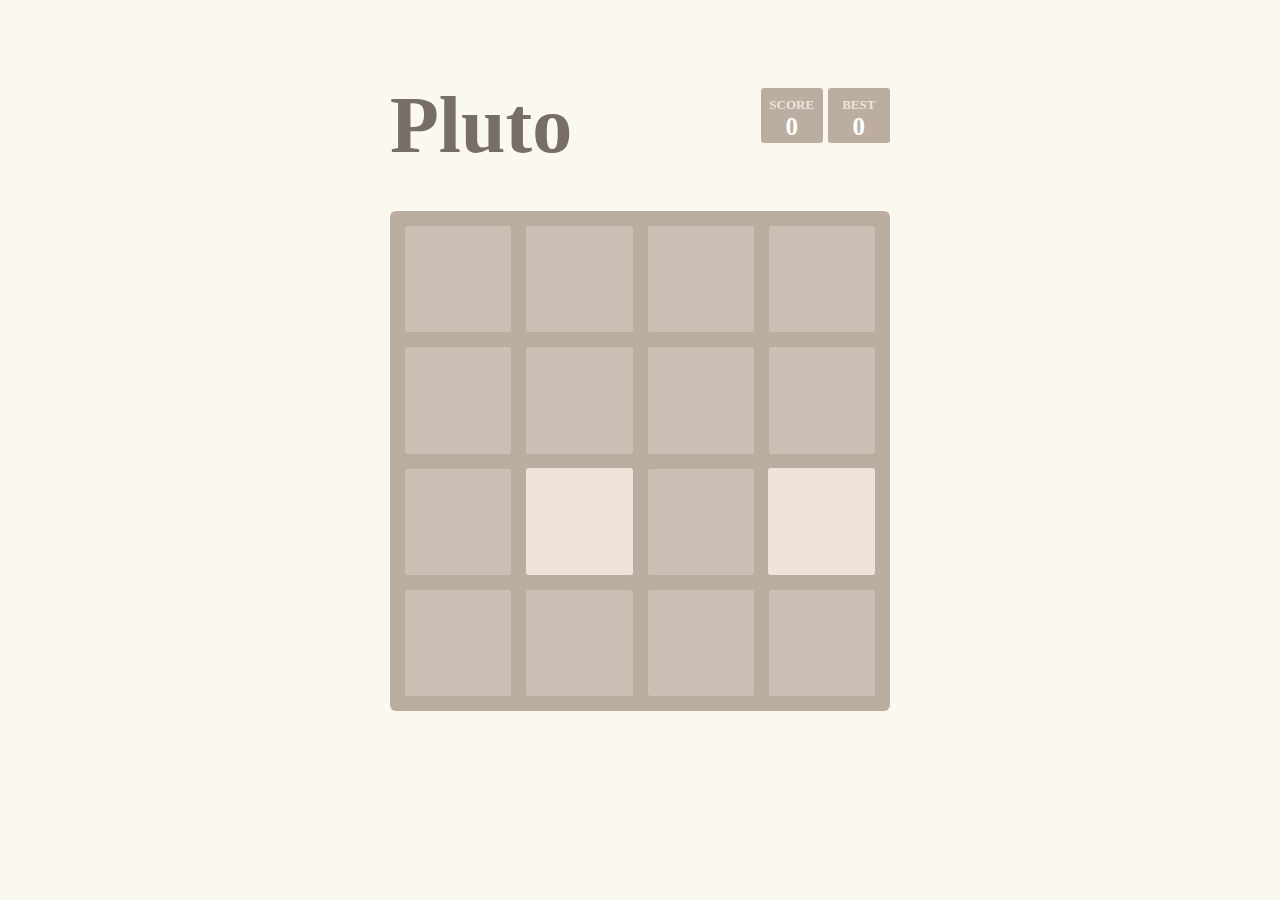
<file: services/web200/service/index.html>
<html>
<head>
  <title>Pluto</title>
  <link href="style/main.css" rel="stylesheet" type="text/css">
</head>
<body>
  <div class="container">
    <div class="heading">
      <h1 class="title">Pluto</h1>
      <div class="scores-container">
        <div class="score-container">0</div>
        <div class="best-container">0</div>
      </div>
    </div>

    <div class="game-container">
      <div class="game-message">
        <p></p>
        <div class="lower">
	  <a class="keep-playing-button">Keep going</a>
          <a class="retry-button">Try again</a>
        </div>
      </div>

      <div class="grid-container">
        <div class="grid-row">
          <div class="grid-cell"></div>
          <div class="grid-cell"></div>
          <div class="grid-cell"></div>
          <div class="grid-cell"></div>
        </div>
        <div class="grid-row">
          <div class="grid-cell"></div>
          <div class="grid-cell"></div>
          <div class="grid-cell"></div>
          <div class="grid-cell"></div>
        </div>
        <div class="grid-row">
          <div class="grid-cell"></div>
          <div class="grid-cell"></div>
          <div class="grid-cell"></div>
          <div class="grid-cell"></div>
        </div>
        <div class="grid-row">
          <div class="grid-cell"></div>
          <div class="grid-cell"></div>
          <div class="grid-cell"></div>
          <div class="grid-cell"></div>
        </div>
      </div>

      <div class="tile-container">

      </div>
    </div>
  </div>

  <script src="js/keyboard_input_manager.js"></script>
  <script src="js/html_actuator.js"></script>
  <script src="js/grid.js"></script>
  <script src="js/tile.js"></script>
  <script src="js/game_manager.js"></script>
  <script src="js/application.js"></script>
</body>
</html>
</file>
<file: services/web200/service/style/main.css>
html, body {
  margin: 0;
  padding: 0;
  background: #faf8ef;
  color: #776e65;
  font-size: 18px; }

body {
  margin: 80px 0; }

.heading:after {
  content: "";
  display: block;
  clear: both; }

h1.title {
  font-size: 80px;
  font-weight: bold;
  margin: 0;
  display: block;
  float: left; }

@-webkit-keyframes move-up {
  0% {
    top: 25px;
    opacity: 1; }

  100% {
    top: -50px;
    opacity: 0; } }
@-moz-keyframes move-up {
  0% {
    top: 25px;
    opacity: 1; }

  100% {
    top: -50px;
    opacity: 0; } }
@keyframes move-up {
  0% {
    top: 25px;
    opacity: 1; }

  100% {
    top: -50px;
    opacity: 0; } }
.scores-container {
  float: right;
  text-align: right; }

.score-container, .best-container {
  position: relative;
  display: inline-block;
  background: #bbada0;
  padding: 15px 25px;
  font-size: 25px;
  height: 25px;
  line-height: 47px;
  font-weight: bold;
  border-radius: 3px;
  color: white;
  margin-top: 8px;
  text-align: center; }
  .score-container:after, .best-container:after {
    position: absolute;
    width: 100%;
    top: 10px;
    left: 0;
    text-transform: uppercase;
    font-size: 13px;
    line-height: 13px;
    text-align: center;
    color: #eee4da; }
  .score-container .score-addition, .best-container .score-addition {
    position: absolute;
    right: 30px;
    color: red;
    font-size: 25px;
    line-height: 25px;
    font-weight: bold;
    color: rgba(119, 110, 101, 0.9);
    z-index: 100;
    -webkit-animation: move-up 600ms ease-in;
    -moz-animation: move-up 600ms ease-in;
    animation: move-up 600ms ease-in;
    -webkit-animation-fill-mode: both;
    -moz-animation-fill-mode: both;
    animation-fill-mode: both; }

.score-container:after {
  content: "Score"; }

.best-container:after {
  content: "Best"; }

p {
  margin-top: 0;
  margin-bottom: 10px;
  line-height: 1.65; }

a {
  color: #776e65;
  font-weight: bold;
  text-decoration: underline;
  cursor: pointer; }

strong.important {
  text-transform: uppercase; }

hr {
  border: none;
  border-bottom: 1px solid #d8d4d0;
  margin-top: 20px;
  margin-bottom: 30px; }

.container {
  width: 500px;
  margin: 0 auto; }

@-webkit-keyframes fade-in {
  0% {
    opacity: 0; }

  100% {
    opacity: 1; } }
@-moz-keyframes fade-in {
  0% {
    opacity: 0; }

  100% {
    opacity: 1; } }
@keyframes fade-in {
  0% {
    opacity: 0; }

  100% {
    opacity: 1; } }
.game-container {
  margin-top: 40px;
  position: relative;
  padding: 15px;
  cursor: default;
  -webkit-touch-callout: none;
  -ms-touch-callout: none;
  -webkit-user-select: none;
  -moz-user-select: none;
  -ms-user-select: none;
  -ms-touch-action: none;
  touch-action: none;
  background: #bbada0;
  border-radius: 6px;
  width: 500px;
  height: 500px;
  -webkit-box-sizing: border-box;
  -moz-box-sizing: border-box;
  box-sizing: border-box; }
  .game-container .game-message {
    display: none;
    position: absolute;
    top: 0;
    right: 0;
    bottom: 0;
    left: 0;
    background: rgba(238, 228, 218, 0.5);
    z-index: 100;
    text-align: center;
    -webkit-animation: fade-in 800ms ease 1200ms;
    -moz-animation: fade-in 800ms ease 1200ms;
    animation: fade-in 800ms ease 1200ms;
    -webkit-animation-fill-mode: both;
    -moz-animation-fill-mode: both;
    animation-fill-mode: both; }
    .game-container .game-message p {
      font-size: 60px;
      font-weight: bold;
      height: 60px;
      line-height: 60px;
      margin-top: 222px; }
    .game-container .game-message .lower {
      display: block;
      margin-top: 59px; }
    .game-container .game-message a {
      display: inline-block;
      background: #8f7a66;
      border-radius: 3px;
      padding: 0 20px;
      text-decoration: none;
      color: #f9f6f2;
      height: 40px;
      line-height: 42px;
      margin-left: 9px; }
      .game-container .game-message a.keep-playing-button {
        display: none; }
    .game-container .game-message.game-won {
      background: rgba(237, 194, 46, 0.5);
      color: #f9f6f2; }
      .game-container .game-message.game-won a.keep-playing-button {
        display: inline-block; }
    .game-container .game-message.game-won, .game-container .game-message.game-over {
      display: block; }

.grid-container {
  position: absolute;
  z-index: 1; }

.grid-row {
  margin-bottom: 15px; }
  .grid-row:last-child {
    margin-bottom: 0; }
  .grid-row:after {
    content: "";
    display: block;
    clear: both; }

.grid-cell {
  width: 106.25px;
  height: 106.25px;
  margin-right: 15px;
  float: left;
  border-radius: 3px;
  background: rgba(238, 228, 218, 0.35); }
  .grid-cell:last-child {
    margin-right: 0; }

.tile-container {
  position: absolute;
  z-index: 2; }

.tile, .tile .tile-inner {
  width: 107px;
  height: 107px;
  line-height: 116.25px; }
.tile.tile-position-1-1 {
  -webkit-transform: translate(0px, 0px);
  -moz-transform: translate(0px, 0px);
  transform: translate(0px, 0px); }
.tile.tile-position-1-2 {
  -webkit-transform: translate(0px, 121px);
  -moz-transform: translate(0px, 121px);
  transform: translate(0px, 121px); }
.tile.tile-position-1-3 {
  -webkit-transform: translate(0px, 242px);
  -moz-transform: translate(0px, 242px);
  transform: translate(0px, 242px); }
.tile.tile-position-1-4 {
  -webkit-transform: translate(0px, 363px);
  -moz-transform: translate(0px, 363px);
  transform: translate(0px, 363px); }
.tile.tile-position-2-1 {
  -webkit-transform: translate(121px, 0px);
  -moz-transform: translate(121px, 0px);
  transform: translate(121px, 0px); }
.tile.tile-position-2-2 {
  -webkit-transform: translate(121px, 121px);
  -moz-transform: translate(121px, 121px);
  transform: translate(121px, 121px); }
.tile.tile-position-2-3 {
  -webkit-transform: translate(121px, 242px);
  -moz-transform: translate(121px, 242px);
  transform: translate(121px, 242px); }
.tile.tile-position-2-4 {
  -webkit-transform: translate(121px, 363px);
  -moz-transform: translate(121px, 363px);
  transform: translate(121px, 363px); }
.tile.tile-position-3-1 {
  -webkit-transform: translate(242px, 0px);
  -moz-transform: translate(242px, 0px);
  transform: translate(242px, 0px); }
.tile.tile-position-3-2 {
  -webkit-transform: translate(242px, 121px);
  -moz-transform: translate(242px, 121px);
  transform: translate(242px, 121px); }
.tile.tile-position-3-3 {
  -webkit-transform: translate(242px, 242px);
  -moz-transform: translate(242px, 242px);
  transform: translate(242px, 242px); }
.tile.tile-position-3-4 {
  -webkit-transform: translate(242px, 363px);
  -moz-transform: translate(242px, 363px);
  transform: translate(242px, 363px); }
.tile.tile-position-4-1 {
  -webkit-transform: translate(363px, 0px);
  -moz-transform: translate(363px, 0px);
  transform: translate(363px, 0px); }
.tile.tile-position-4-2 {
  -webkit-transform: translate(363px, 121px);
  -moz-transform: translate(363px, 121px);
  transform: translate(363px, 121px); }
.tile.tile-position-4-3 {
  -webkit-transform: translate(363px, 242px);
  -moz-transform: translate(363px, 242px);
  transform: translate(363px, 242px); }
.tile.tile-position-4-4 {
  -webkit-transform: translate(363px, 363px);
  -moz-transform: translate(363px, 363px);
  transform: translate(363px, 363px); }

.tile {
  position: absolute;
  -webkit-transition: 100ms ease-in-out;
  -moz-transition: 100ms ease-in-out;
  transition: 100ms ease-in-out;
  -webkit-transition-property: -webkit-transform;
  -moz-transition-property: -moz-transform;
  transition-property: transform; }
  .tile .tile-inner {
    border-radius: 3px;
    background: #eee4da;
    text-align: center;
    font-weight: bold;
    z-index: 10;
    font-size: 55px; }

@-webkit-keyframes appear {
  0% {
    opacity: 0;
    -webkit-transform: scale(0);
    -moz-transform: scale(0);
    transform: scale(0); }

  100% {
    opacity: 1;
    -webkit-transform: scale(1);
    -moz-transform: scale(1);
    transform: scale(1); } }
@-moz-keyframes appear {
  0% {
    opacity: 0;
    -webkit-transform: scale(0);
    -moz-transform: scale(0);
    transform: scale(0); }

  100% {
    opacity: 1;
    -webkit-transform: scale(1);
    -moz-transform: scale(1);
    transform: scale(1); } }
@keyframes appear {
  0% {
    opacity: 0;
    -webkit-transform: scale(0);
    -moz-transform: scale(0);
    transform: scale(0); }

  100% {
    opacity: 1;
    -webkit-transform: scale(1);
    -moz-transform: scale(1);
    transform: scale(1); } }
.tile-new .tile-inner {
  -webkit-animation: appear 200ms ease 100ms;
  -moz-animation: appear 200ms ease 100ms;
  animation: appear 200ms ease 100ms;
  -webkit-animation-fill-mode: backwards;
  -moz-animation-fill-mode: backwards;
  animation-fill-mode: backwards; }

@-webkit-keyframes pop {
  0% {
    -webkit-transform: scale(0);
    -moz-transform: scale(0);
    transform: scale(0); }

  50% {
    -webkit-transform: scale(1.2);
    -moz-transform: scale(1.2);
    transform: scale(1.2); }

  100% {
    -webkit-transform: scale(1);
    -moz-transform: scale(1);
    transform: scale(1); } }
@-moz-keyframes pop {
  0% {
    -webkit-transform: scale(0);
    -moz-transform: scale(0);
    transform: scale(0); }

  50% {
    -webkit-transform: scale(1.2);
    -moz-transform: scale(1.2);
    transform: scale(1.2); }

  100% {
    -webkit-transform: scale(1);
    -moz-transform: scale(1);
    transform: scale(1); } }
@keyframes pop {
  0% {
    -webkit-transform: scale(0);
    -moz-transform: scale(0);
    transform: scale(0); }

  50% {
    -webkit-transform: scale(1.2);
    -moz-transform: scale(1.2);
    transform: scale(1.2); }

  100% {
    -webkit-transform: scale(1);
    -moz-transform: scale(1);
    transform: scale(1); } }
.tile-merged .tile-inner {
  z-index: 20;
  -webkit-animation: pop 200ms ease 100ms;
  -moz-animation: pop 200ms ease 100ms;
  animation: pop 200ms ease 100ms;
  -webkit-animation-fill-mode: backwards;
  -moz-animation-fill-mode: backwards;
  animation-fill-mode: backwards; }

.above-game:after {
  content: "";
  display: block;
  clear: both; }

.game-intro {
  float: left;
  line-height: 42px;
  margin-bottom: 0; }

.restart-button {
  display: inline-block;
  background: #8f7a66;
  border-radius: 3px;
  padding: 0 20px;
  text-decoration: none;
  color: #f9f6f2;
  height: 40px;
  line-height: 42px;
  display: block;
  text-align: center;
  float: right; }
</file>
